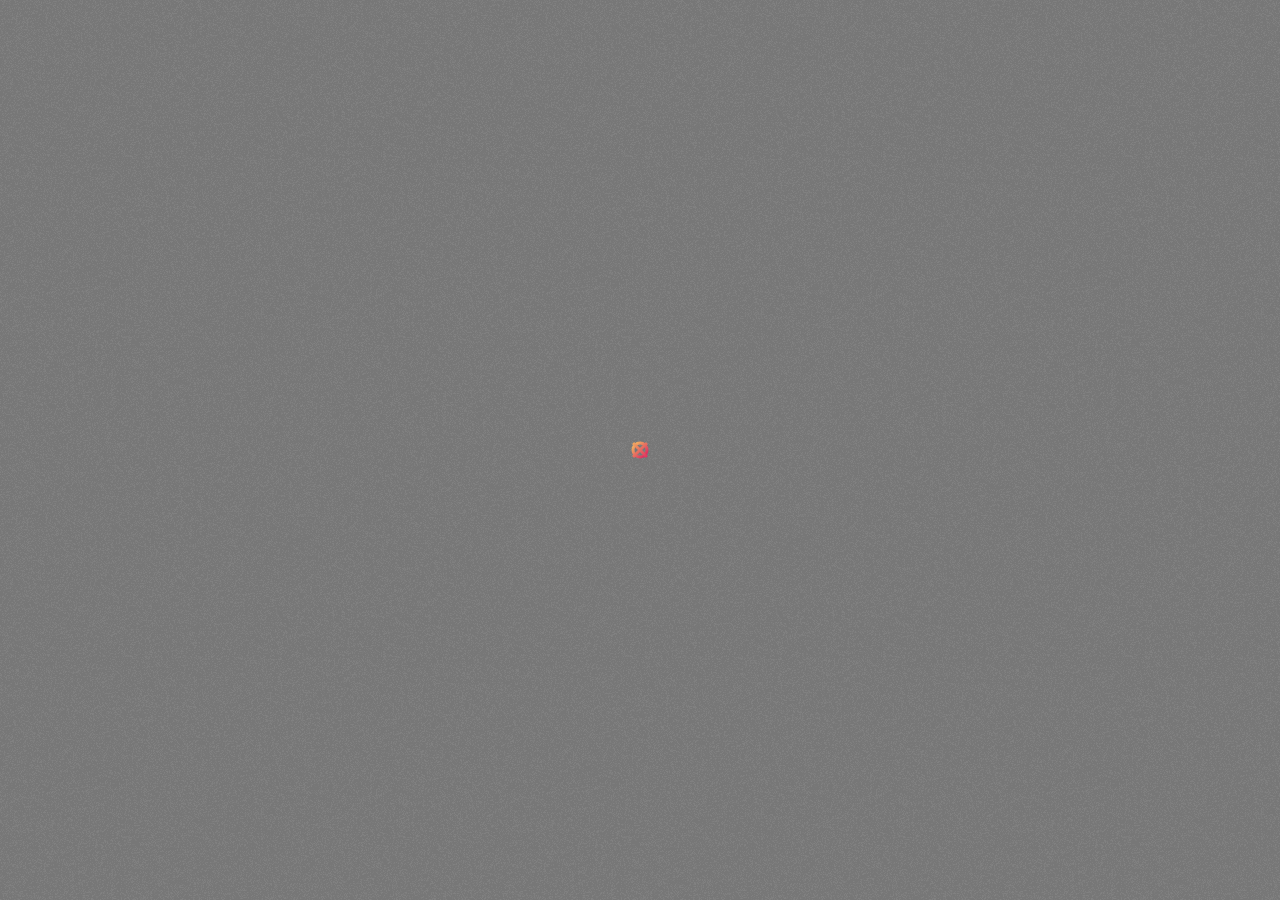
<file: mix_loadingscreen/index.html>
<!DOCTYPE html>
<html lang="pt_BR">
  <head>
    <meta charset="utf-8">

    <title>
      ANM Loading Screen
    </title>

    <meta content="" name="description">
    <meta content="" name="author">
    <meta content="" name="keywords">
    <meta content="height=device-height, width=device-width, initial-scale=1.0, minimum-scale=1.0, maximum-scale=1.0, user-scalable=no, target-densitydpi=device-dpi" name="viewport">
    <link href="css/bootstrap.min.css" media="all" rel="stylesheet" type="text/css">
    <link href="css/style-dark.css" media="all" rel="stylesheet" type="text/css">
    <link href="css/css.css" rel="stylesheet">
    <link href="css/fontawesome-all.min.css" media="all" rel="stylesheet" type="text/css">
    <link href="css/colors/yellow-2.css" media="screen" rel="stylesheet" title="yellow-2" type="text/css">
    <link href="http://fonts.googleapis.com/css?family=Raleway:100,200,300,400,500,600,700,800,900%7CDosis:200,300,400,500,600,700,800%7COswald:300,400,700%7CMontserrat:400,700" rel="stylesheet" type="text/css">
  </head>

  <body>

    <div class="film-grain"></div>

    <div id="preloader">
      <div id="preloader-status">
        <div class="preloader-position preloader-effect">
          <span></span>
        </div>
      </div>
    </div>

    <div
    class="hero-fullscreen hero-bg">
      <div class="slide-YT hero-fullscreen">
        <div class="slide bg-img-YT"></div>
        <div id="videoContainment"></div><a class="player" data-property="{videoURL:'https://youtu.be/HWurFwhu09s', mute:true, showControls:false, quality:'default', opacity:1, containment:'#videoContainment', optimizeDisplay:true, loop:true, startAt:0, autoPlay:true, showYTLogo:false, addRaster:false, realfullscreen:true}" id="bgndVideo"></a>
      </div>
      <div class="preload-content"></div>
    </div>

    <div class="menu-trigger top-position" id="menu">
      <button class="lines-button minus menu-toggle" id="main-menu-caller" type="button"><span class="lines"></span></button>
    </div>

    <svg id="cursor" width="20" height="20">
      <defs>
        <linearGradient id="gradient" x1="0" y1="0" x2="1" y2="1">
          <stop offset="0%" stop-color="#f2c061"></stop>
          <stop offset="100%" stop-color="#da1b60"></stop>
        </linearGradient>
      </defs>
      <circle r="07" cx="10" cy="10" fill="none"></circle>
      <line x1="0" y1="0" x2="20" y2="20"></line>
      <line x1="0" y1="20" x2="20" y2="0"></line>
    </svg>

    <div id="ui-layer">
      <div id="menu-wrapper">
        <div id="main-menu">
          <div class="menu-nav-wrapper">
            <nav class="menu-nav">
              <ul class="brackets">
                <li class="menu">
                  <a class="menu-state active"
                    href="#"
                    id="fire-home">Inicio</a>
                </li>
                <li class="menu">
                  <a class="menu-state" href="#" id="fire-services">Novidades</a>
                </li>
                <li class="menu">
                  <a class="menu-state" href="#" id="fire-contact">Créditos</a>
                </li>
                <li class="menu credits">
                  <a href="#">Your name here &copy;2020 direitos reservados.</a>
                </li>
              </ul>
            </nav>
          </div>
        </div>
      </div>
    </div>
    <div class="upper-page current"
        id="home">
      <div class="logo top-position"></div>

      <div class="line-left left-position"></div>

      <div class="line-right right-position">
        <a href="#">Your name here &copy; 2020 direitos reservados.</a>
      </div>

      <div class="transparent-borders OFF"></div>
      <div class="center-container-home">

        <div class="center-block-home">

          <div class="upper-content">

            <div class="container sections">

              <div class="row">

                <div class="fin-wrapper introduction">

                  <div class="fin-slides-wrapper">
                    <ul class="fin-slides">
                      <li>
                        <h3>
                          Discord here
                        </h3>
                      </li>
                      <li>
                        <h3>
                          Discord here
                        </h3>
                      </li>
                      <li>
                        <h3>
                          Discord here
                        </h3>
                      </li>
                    </ul>
                  </div>               
                  <div class="fin-heading">
                    <h1 class="fin-heading">
                    Your name here
                    </h1>
                  </div>
                  <div class="fin-subheading">
                    &middot; ROLEPLAY &middot;                              
                      <audio id='muzica' volume='0.1' autoplay controls>
                        <source src="musica_video_anonymous.mp3" type="audio/mpeg">
                      </audio>
                      <script>
                        var audio = document.getElementById("muzica");
                        audio.volume = 0.2;
                      </script>             
                  </div>
                </div>
              </div>
            </div>
          </div>
        </div>
      </div>
    </div>

    <div class="lower-page"
        id="services">

      <div class="center-container">

        <div class="center-block">

          <div class="lower-content">

            <div class="container sections">

              <div class="row">
                <h4>
                  //
                </h4>
                <h2>
                  Novidades <span class="get-behind">ATUZALIZAÇÕES</span>
                </h2>
              </div>

              <div class="row">
                <div class="dividerOT"></div>
              </div>

              <div class="services-columns">

                <div class="row">
                  <div class="col-md-6 services-padding mb40">
                    <h5>
                      <span class="awesome">Novidade </span>01
                    </h5>
                    <p>
                      Em breve...
                      <!-- &middot; Proibido assistir “lives” e/ou utilizar as informações no servidor
                      (stream snipe/GHOST).<br> &middot; Proibido usar a lista de players para saber
                      se a pessoa está na cidade. <br> &middot; Proibido assistir alguma “live”
                      coletar informações e fazer denúncias para PM ou players. -->
                    </p>
                  </div>
                  <div class="col-md-6 services-padding border-left-services mb40">
                    <h5>
                      <span class="awesome">Novidade</span> 02
                    </h5>
                    <p>
                      Em breve...
                      <!-- &middot; Proibido subir com o veículo em montanha íngreme no qual um veículo
                      normal não subiria. <br> &middot; Proibido saltar com veículos em rampas para
                      pular prédios; paredes; pular cerca; fugir da polícia. <br> &middot; Proibido
                      escalar montanhas pulando, no qual não faria sem os devidos equipamentos. -->

                    </p>
                  </div>
                </div>
                <div class="row">
                  <div class="col-md-6 services-padding border-top-services mt40">
                    <h5>
                      <span class="awesome">Novidade</span> 03
                    </h5>
                    <p>
                      Em breve...
                      <!-- &middot; Render alguém, puxar arma ou atirar em Áreas Seguras (safe zones) é
                      proibido. <br> &middot; Proibido chamar o jogador pelo ID que aparece sobre a
                      cabeça. <br> &middot; Proibido capotar o veículo várias vezes e continuar a -->
                    </p>
                  </div>
                  <div class="col-md-6 services-padding border-left-services border-top-services mt40">
                    <h5>
                      <span class="awesome">Novidade</span> 01
                    </h5>
                    <p>
                      Em breve...
                      <!-- &middot; Proibido matar um jogador fora da área PVP, atirar é sempre em ÚLTIMO
                      CASO. Utilize os diálogos, faça um bom RP. <br> &middot; Proibido atirar em
                      refém, mesmo ele colaborando com o RP. <br>&middot; Proibido atropelar alguém
                      por esporte (sem motivo aparente), em nenhuma hipótese, e não usar um veículo
                      como arma.<br>&middot; Após comprar um helicóptero você só pode pousar em
                      HELIPONTOS, pousar na rua resultará em expulsão da cidade! -->
                    </p>
                  </div>
                </div>
              </div>
            </div>
          </div>
        </div>
      </div>
    </div>

    <div class="lower-page"
        id="contact">

      <div class="center-container">

        <div class="center-block">

          <div class="lower-content">

            <div class="container sections">

              <div class="row">
                <h4>
                  //
                </h4>
                <h2>
                  Créditos <span class="get-behind">DESENVOLVIMENTO</span>
                </h2>
              </div>

              <div class="row">
                <div class="dividerOT"></div>
              </div>

              <div class="row">
                <div class="col-md-4">
                  <span class="awesome-contact"><i class="fab fa-discord"></i></span>
                  <p>
                    Mateus Magalhães.<br>
                    <a>mixzira#0800</a>
                    <a>| CEO & Developer.<br></a>
                  </p>
                </div>
              </div>
            </div>
          </div>
        </div>
      </div>
    </div>

    <script src="https://code.jquery.com/jquery-2.1.1.min.js" type="text/javascript"></script>
    <script src="js/plugins.js" type="text/javascript"></script>
    <script src="js/main.js" type="text/javascript"></script>
  </body>
</html>
</file>
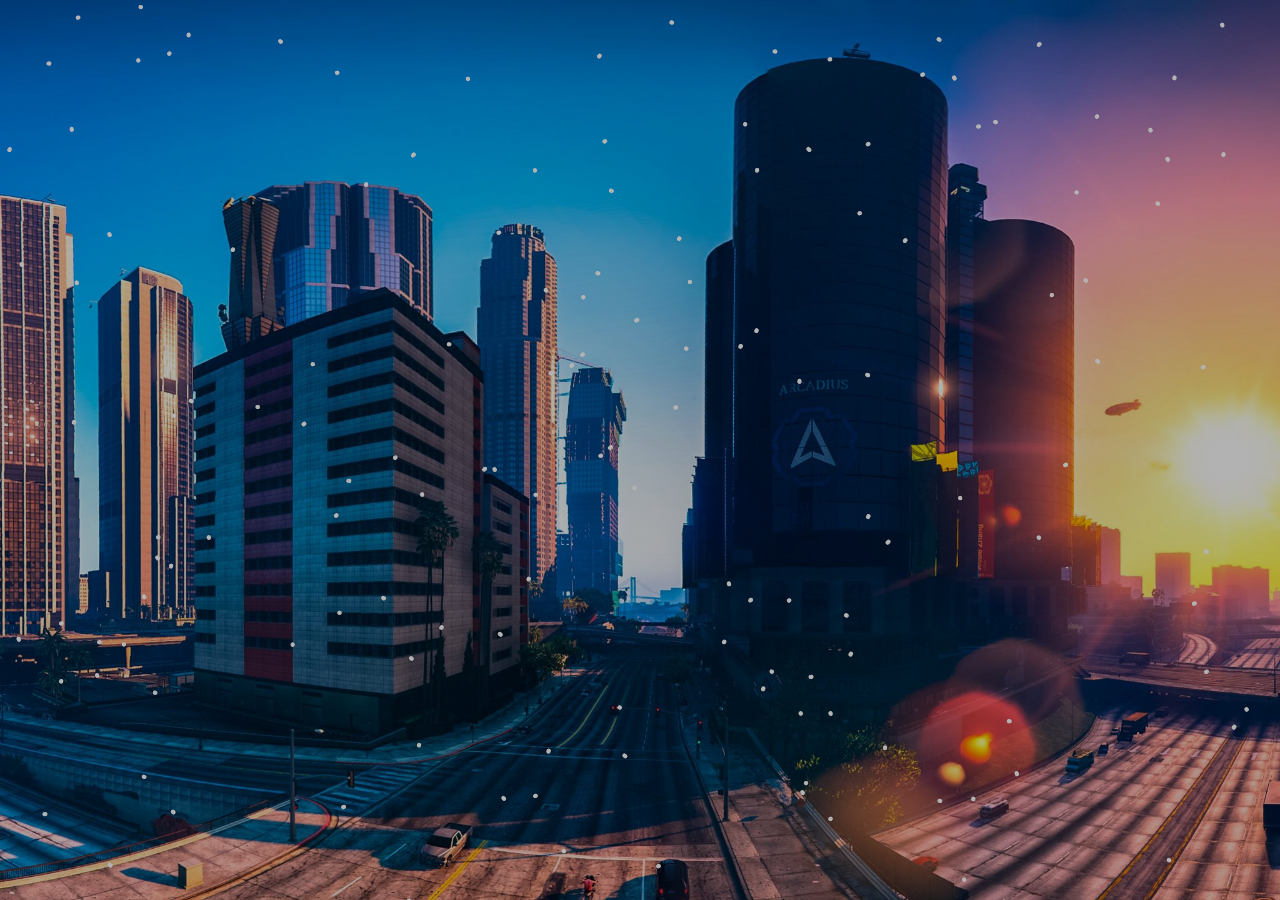
<file: murdarz-loading/index.html>
<!DOCTYPE html>
<!--
Audiovisualization using the html canvas element.
©2017, Dominik Hofacker
https://www.behance.net/dominikhofacker
Please consider supporting this project on behance:
https://www.behance.net/gallery/49260123/Web-Audio-Visualization
-->
    <head>
        <meta charset="utf-8">
        <meta content='IE=8' http-equiv='X-UA-Compatible'>
        <meta name="viewport" content="width=device-width">
        <link rel="stylesheet" href="css/style.css">
        <link href='https://fonts.googleapis.com/css?family=Roboto:400,100,300,700' rel='stylesheet' type='text/css' />
        
    </head>
    <body>
        <div class="background"></div>
       	<span id="loading"></span>
        <div id="song_info_wrapper">
			<div id="title"><img src="img/logo.png" width="300"></div>
        </div>
		<canvas id="c"></canvas>
        <canvas id="freq" width="1024" height="525"></canvas>

        <script src="https://ajax.googleapis.com/ajax/libs/jquery/3.2.1/jquery.min.js"></script>
        <script src="js/bufferloader.js"></script>
        <script src="js/id3-minimized.js"></script>
        <script src="js/audiovisualisierung.js"></script>
        <script src="js/script.js"></script>
    </body>
</html>
</file>
<file: mix_loadingscreen/css/style-dark.css>
@charset "utf-8";html,body,div,span,applet,object,iframe,h1,h2,h3,h4,h5,h6,p,blockquote,pre,a,abbr,acronym,address,big,cite,code,del,dfn,em,img,ins,kbd,q,s,samp,small,strike,strong,sub,sup,tt,var,b,u,i,center,dl,dt,dd,ol,ul,li,fieldset,form,label,legend,table,caption,tbody,tfoot,thead,tr,th,td,article,aside,canvas,details,embed,figure,figcaption,footer,header,hgroup,menu,nav,output,ruby,section,summary,time,mark,audio,video{margin:0;padding:0;border:0;font-size:100%;font:inherit;vertical-align:baseline}*{cursor:none}#cursor{position:fixed;z-index:9999999;left:50%;top:50%;transform:translate(-50%,-50%);border-radius:50%;pointer-events:none}line,circle{stroke:url("#gradient");stroke-width:3;transform-origin:50% 50%;opacity:1}line{animation:op-1 2s ease-out infinite}circle{animation:op-1 2s ease-out 1s infinite,op-2 2s ease-out 1s infinite}@-moz-keyframes op-1{50%{opacity:.1;transform:rotate(7200deg)}}@-webkit-keyframes op-1{50%{opacity:.1;transform:rotate(7200deg)}}@-o-keyframes op-1{50%{opacity:.1;transform:rotate(7200deg)}}@keyframes op-1{50%{opacity:.1;transform:rotate(7200deg)}}@-moz-keyframes op-2{50%{transform:scale(.2)}}@-webkit-keyframes op-2{50%{transform:scale(.2)}}@-o-keyframes op-2{50%{transform:scale(.2)}}@keyframes op-2{50%{transform:scale(.2)}}html,body{height:100%}body{line-height:1;cursor:none}article,aside,details,figcaption,figure,footer,header,hgroup,menu,nav,section{display:block}ol,ul{list-style:none}blockquote,q{quotes:none}blockquote:before,blockquote:after,q:before,q:after{content:'';content:none}table{border-collapse:collapse;border-spacing:0}*:focus{outline:none}a:focus,a:active,button::-moz-focus-inner,input[type="reset"]::-moz-focus-inner,input[type="button"]::-moz-focus-inner,input[type="submit"]::-moz-focus-inner{border:0;outline:0}body{font-family:'Raleway',sans-serif;font-size:14px;line-height:1.5;font-style:normal;font-weight:400;text-align:left;color:#fff;background:#000;-webkit-font-smoothing:antialiased;-moz-osx-font-smoothing:grayscale;-webkit-text-size-adjust:100%;-moz-text-size-adjust:100%;-ms-text-size-adjust:100%;width:100%;height:100%;overflow-x:hidden;overflow-y:auto;margin:0;padding:0}a{text-decoration:none;outline:none;-webkit-font-smoothing:antialiased;-moz-osx-font-smoothing:grayscale}a:hover{color:#fff;text-decoration:none;outline:none}p{-webkit-font-smoothing:antialiased;-moz-osx-font-smoothing:grayscale}p a{text-decoration:none;outline:none;font-weight:700;-webkit-transition:all 0.5s linear;-moz-transition:all 0.5s linear;-ms-transition:all 0.5s linear;-o-transition:all 0.5s linear;transition:all 0.5s linear}p a:hover{color:#fff;text-decoration:none;outline:none;-webkit-transition:all 0.5s linear;-moz-transition:all 0.5s linear;-ms-transition:all 0.5s linear;-o-transition:all 0.5s linear;transition:all 0.5s linear}strong{font-weight:700}::-moz-selection{background:#fff;color:#000}::selection{background:#fff;color:#000}h1,h2,h3,h4,h5,h6{-webkit-font-smoothing:antialiased;-moz-osx-font-smoothing:grayscale}h2{font-family:'Oswald',sans-serif;font-size:70px;font-weight:400;line-height:1;letter-spacing:.05em;color:#fff;text-align:left;text-transform:uppercase;margin:0;padding:0 0 0 26px}h2 .get-behind{position:absolute;width:100%;height:auto;left:10px;top:-28px;font-size:100px;opacity:.15;-moz-opacity:.15;-webkit-opacity:.15;filter:alpha(opacity=15);-ms-filter:"progid:DXImageTransform.Microsoft.Alpha(Opacity=15)"}h4{font-family:'Dosis',sans-serif;font-size:15px;font-weight:400;line-height:1;letter-spacing:.05em;color:#fff;text-align:left;text-transform:uppercase;margin:0;padding:0 0 0 26px}h5{font-family:'Dosis',sans-serif;font-size:20px;font-weight:400;line-height:1;letter-spacing:.35em;color:#fff;text-align:left;text-transform:uppercase;margin:12px auto 43px auto;padding:0 0 0 10px}h6{font-family:'Montserrat',sans-serif;font-size:30px;font-weight:700;line-height:1;letter-spacing:-.08em;color:#fff;text-align:center;text-transform:uppercase;margin:0;padding:0}.fin-wrapper{position:relative;width:95%;height:auto;margin:0 auto;z-index:5}.fin-slides-wrapper h3{font-family:'Dosis',sans-serif;font-style:normal;font-weight:400;font-size:14px;text-align:center;text-transform:uppercase;letter-spacing:.25em;color:#fff;margin:0 auto;-webkit-font-smoothing:antialiased;-moz-osx-font-smoothing:grayscale}.fin-heading{font-family:'Oswald',sans-serif;font-size:120px;line-height:1;font-style:normal;font-weight:400;letter-spacing:.15em;color:#fff;text-transform:uppercase;text-align:center;margin:41px auto 43px auto;padding:0}.fin-subheading{font-family:'Dosis',sans-serif;font-style:normal;font-weight:400;font-size:14px;text-align:center;text-transform:uppercase;letter-spacing:.25em;color:#fff;margin:0 auto;-webkit-font-smoothing:antialiased;-moz-osx-font-smoothing:grayscale}.fin-subheading a{color:#fff;text-decoration:none}.fin-subheading a:hover{color:#fff;text-decoration:none}.services-columns .border-left-services{border-left:1px solid #cbcbcb}.services-columns .border-top-services{border-top:none}.services-columns .border-top-services:after{position:absolute;content:'';width:90%;border-bottom:1px solid #cbcbcb;top:-40px;left:0;right:0;margin:auto}.services-padding{padding:0 5%}.mb40{margin-bottom:40px!important}.mt40{margin-top:40px!important}.transparent-borders{visibility:visible;display:block;position:fixed;width:100%;height:100%;overflow:hidden;top:0;-webkit-transition:all 1000ms ease;-moz-transition:all 1000ms ease;-ms-transition:all 1000ms ease;-o-transition:all 1000ms ease;transition:all 1000ms ease;-webkit-transform:scale(1);-moz-transform:scale(1);-ms-transform:scale(1);-o-transform:scale(1);transform:scale(1);background:none;width:-webkit-calc(100% - 220px);width:-moz-calc(100% - 220px);width:calc(100% - 220px);height:-webkit-calc(100% - 220px);height:-moz-calc(100% - 220px);height:calc(100% - 220px);top:110px;left:110px;bottom:110px;right:110px;-webkit-box-sizing:border-box;-moz-box-sizing:border-box;box-sizing:border-box;visibility:visible;opacity:0;-moz-opacity:0;-webkit-opacity:0;filter:alpha(opacity=0);-ms-filter:"progid:DXImageTransform.Microsoft.Alpha(Opacity=0)";border:10px solid rgba(0,0,0,.0);box-shadow:0 0 25px rgba(0,0,0,0.0);z-index:0}.transparent-borders.OFF{visibility:hidden;opacity:0;-moz-opacity:0;-webkit-opacity:0;filter:alpha(opacity=0);-ms-filter:"progid:DXImageTransform.Microsoft.Alpha(Opacity=0)";-webkit-transform:scale(.25);-moz-transform:scale(.25);-ms-transform:scale(.25);-o-transform:scale(.25);transform:scale(.25);-webkit-transition:all 1s ease;-moz-transition:all 1s ease;-ms-transition:all 1s ease;-o-transition:all 1s ease;transition:all 1s ease}.logo{visibility:visible;display:block;background:url(../img/logo-light.png) no-repeat;position:fixed;width:80px;height:80px;left:25px;top:25px;-webkit-transition:all 0.7s;-moz-transition:all 0.7s;-ms-transition:all 0.7s;-o-transition:all 0.7s;transition:all 0.7s;z-index:500}.logo.top-position{-webkit-transform:translateY(-200px);-moz-transform:translateY(-200px);-ms-transform:translateY(-200px);-o-transform:translateY(-200px);transform:translateY(-200px);-webkit-transition:all 0.7s;-moz-transition:all 0.7s;-ms-transition:all 0.7s;-o-transition:all 0.7s;transition:all 0.7s}.line-left{visibility:visible;display:block;font-family:'Dosis',sans-serif;letter-spacing:normal;font-weight:400;text-transform:uppercase;text-decoration:none;text-align:center;font-size:15px;-webkit-transform:rotate(-90deg);-moz-transform:rotate(-90deg);-ms-transform:rotate(-90deg);-o-transform:rotate(-90deg);transform:rotate(-90deg);-webkit-transform-origin:0% 50%;-moz-transform-origin:0% 50%;-ms-transform-origin:0% 50%;-o-transform-origin:0% 50%;transform-origin:0% 50%;position:absolute;width:325px;left:36px;top:50%;margin-top:151px;-webkit-transition:all 0.7s;-moz-transition:all 0.7s;-ms-transition:all 0.7s;-o-transition:all 0.7s;transition:all 0.7s;z-index:500}.line-left.left-position{-webkit-transform:translateX(-200px) rotate(-90deg);-moz-transform:translateX(-200px) rotate(-90deg);-ms-transform:translateX(-200px) rotate(-90deg);-o-transform:translateX(-200px) rotate(-90deg);transform:translateX(-200px) rotate(-90deg);-webkit-transition:all 0.7s;-moz-transition:all 0.7s;-ms-transition:all 0.7s;-o-transition:all 0.7s;transition:all 0.7s}.line-left a{color:#fff;text-decoration:none}.line-left a:hover{color:#fff;text-decoration:none}.line-right{visibility:visible;display:block;font-family:'Dosis',sans-serif;letter-spacing:normal;font-weight:400;text-transform:uppercase;text-decoration:none;text-align:center;font-size:15px;-webkit-transform:rotate(-90deg);-moz-transform:rotate(-90deg);-ms-transform:rotate(-90deg);-o-transform:rotate(-90deg);transform:rotate(-90deg);-webkit-transform-origin:100% 50%;-moz-transform-origin:100% 50%;-ms-transform-origin:100% 50%;-o-transform-origin:100% 50%;transform-origin:100% 50%;position:absolute;width:325px;right:35px;top:50%;margin-top:-174px;-webkit-transition:all 0.7s;-moz-transition:all 0.7s;-ms-transition:all 0.7s;-o-transition:all 0.7s;transition:all 0.7s;z-index:500}.line-right.right-position{-webkit-transform:translateX(200px) rotate(-90deg);-moz-transform:translateX(200px) rotate(-90deg);-ms-transform:translateX(200px) rotate(-90deg);-o-transform:translateX(200px) rotate(-90deg);transform:translateX(200px) rotate(-90deg);-webkit-transition:all 0.7s;-moz-transition:all 0.7s;-ms-transition:all 0.7s;-o-transition:all 0.7s;transition:all 0.7s}.line-right a{color:#fff;text-decoration:none}.line-right a:hover{color:#fff;text-decoration:none}.upper-page{min-height:100%;margin:0;padding:0}.upper-content{margin:0 auto;padding:0}.lower-page{min-height:100%;margin:0;padding:0}.lower-content{margin:0 auto}.lower-content p{font-weight:400;letter-spacing:.05em;padding:10px}.sections{position:relative;z-index:5}#about,#services,#photos,#contact{display:none}.dividerOT{width:auto;height:10px;position:relative;margin:50px auto;text-align:center}.dividerOT-2{width:auto;height:10px;position:relative;margin:120px auto;text-align:center}.make-space{margin-left:15px;margin-right:15px}.awesome{text-shadow:1px 1px 2px #111}.awesome-contact{font-size:25px;margin:0;padding:12px 0 10px 10px;text-align:left;display:block}#menu{position:fixed;width:80px;height:80px;right:14px;top:4px;-webkit-transition:all 0.7s;-moz-transition:all 0.7s;-ms-transition:all 0.7s;-o-transition:all 0.7s;transition:all 0.7s;z-index:1004}#menu.top-position{-webkit-transform:translateY(-200px);-moz-transform:translateY(-200px);-ms-transform:translateY(-200px);-o-transform:translateY(-200px);transform:translateY(-200px);-webkit-transition:all 0.7s;-moz-transition:all 0.7s;-ms-transition:all 0.7s;-o-transition:all 0.7s;transition:all 0.7s}.menu-toggle{position:absolute;display:block;padding:0;background:none;line-height:1;opacity:1;-moz-opacity:1;-webkit-opacity:1;filter:alpha(opacity=100);-ms-filter:"progid:DXImageTransform.Microsoft.Alpha(Opacity=100)";border:none;z-index:1004}#main-menu{position:fixed;font-family:'Oswald',sans-serif;font-size:45px;font-style:normal;text-transform:uppercase;font-weight:400;letter-spacing:1px;line-height:1;width:426px;height:100%;right:-200%;top:0;margin:auto;-webkit-transition:right .4s ease-in-out;-moz-transition:right .4s ease-in-out;-ms-transition:right .4s ease-in-out;-o-transition:right .4s ease-in-out;transition:right .4s ease-in-out;-webkit-transform:skew(-25deg,0deg);-moz-transform:skew(-25deg,0deg);-ms-transform:skew(-25deg,0deg);-o-transform:skew(-25deg,0deg);transform:skew(-25deg,0deg);z-index:1003}#main-menu.activated{right:0}#main-menu ul{width:326px;list-style:none outside none;padding:0 0 0 47px}#main-menu .credits{font-size:14px;margin:13px 0 0 9px}#main-menu .credits a{color:#000;text-decoration:none}#main-menu a{display:none;min-width:10px;color:#fff;text-decoration:none;-webkit-transition:color .8s ease-in-out;-moz-transition:color .8s ease-in-out;-ms-transition:color .8s ease-in-out;-o-transition:color .8s ease-in-out;transition:color .8s ease-in-out}#main-menu li .active{color:#000}.menu-nav-wrapper{display:table;width:100%;height:100%;overflow:hidden}.menu-nav{display:table-cell;width:100%;height:100%;vertical-align:middle}.brackets a::before,.brackets a::after{display:inline-block;opacity:0;-moz-opacity:0;-webkit-opacity:0;filter:alpha(opacity=0);-ms-filter:"progid:DXImageTransform.Microsoft.Alpha(Opacity=0)";-webkit-transition:-webkit-transform 0.3s,opacity 0.2s;-moz-transition:-moz-transform 0.3s,opacity 0.2s;-ms-transition:-ms-transform 0.3s,opacity 0.2s;-o-transition:-o-transform 0.3s,opacity 0.2s;transition:transform 0.3s,opacity 0.2s}.brackets a::before{content:'\00b7';margin-right:10px;-webkit-transform:translateX(20px);-moz-transform:translateX(20px);-ms-transform:translateX(20px);-o-transform:translateX(20px);transform:translateX(20px)}.brackets a::after{content:'\00b7';margin-left:10px;-webkit-transform:translateX(-20px);-moz-transform:translateX(-20px);-ms-transform:translateX(-20px);-o-transform:translateX(-20px);transform:translateX(-20px)}.brackets a:hover::before,.brackets a:hover::after,.brackets a:focus::before,.brackets a:focus::after{opacity:1;-moz-opacity:1;-webkit-opacity:1;filter:alpha(opacity=100);-ms-filter:"progid:DXImageTransform.Microsoft.Alpha(Opacity=100)";-webkit-transform:translateX(0);-moz-transform:translateX(0);-ms-transform:translateX(0);-o-transform:translateX(0);transform:translateX(0)}.brackets ul,li{list-style:none}.brackets a{text-decoration:none}.brackets a:hover{text-decoration:none}.brackets a:visited{text-decoration:none}.lines-button{padding:2rem 1rem;cursor:pointer;-webkit-user-select:none;-khtml-user-select:none;-moz-user-select:none;-ms-user-select:none;user-select:none}.lines-button:hover{opacity:1;-moz-opacity:1;-webkit-opacity:1;filter:alpha(opacity=100);-ms-filter:"progid:DXImageTransform.Microsoft.Alpha(Opacity=100)"}.lines-button:active{-webkit-transition:0;-moz-transition:0;-ms-transition:0;-o-transition:0;transition:0}.lines{position:relative;display:inline-block;width:3rem;height:.3rem;-webkit-transition:.3s;-moz-transition:.3s;-ms-transition:.3s;-o-transition:.3s;transition:.3s;background:#fff}.lines:after,.lines:before{position:absolute;display:inline-block;width:3rem;height:.3rem;-webkit-transition:.3s;-moz-transition:.3s;-ms-transition:.3s;-o-transition:.3s;transition:.3s;left:0;content:'';-webkit-transform-origin:.28571rem center;-moz-transform-origin:.28571rem center;-ms-transform-origin:.28571rem center;-o-transform-origin:.28571rem center;transform-origin:.28571rem center;background:#fff}.lines:before{top:.8rem}.lines:after{top:-.8rem}.lines-button.arrow.lines-close .lines:after,.lines-button.arrow.lines-close .lines:before{top:0;width:2.22222rem}.lines-button.arrow.lines-close .lines:before{-webkit-transform:rotate3d(0,0,1,40deg);-moz-transform:rotate3d(0,0,1,40deg);-ms-transform:rotate3d(0,0,1,40deg);-o-transform:rotate3d(0,0,1,40deg);transform:rotate3d(0,0,1,40deg)}.lines-button.arrow.lines-close .lines:after{-webkit-transform:rotate3d(0,0,1,-40deg);-moz-transform:rotate3d(0,0,1,-40deg);-ms-transform:rotate3d(0,0,1,-40deg);-o-transform:rotate3d(0,0,1,-40deg);transform:rotate3d(0,0,1,-40deg)}.lines-button.arrow-up.lines-close{-webkit-transform:scale3d(.8,.8,.8) rotate3d(0,0,1,90deg);-moz-transform:scale3d(.8,.8,.8) rotate3d(0,0,1,90deg);-ms-transform:scale3d(.8,.8,.8) rotate3d(0,0,1,90deg);-o-transform:scale3d(.8,.8,.8) rotate3d(0,0,1,90deg);transform:scale3d(.8,.8,.8) rotate3d(0,0,1,90deg)}.lines-button.minus.lines-close .lines:after,.lines-button.minus.lines-close .lines:before{-webkit-transform:none;-moz-transform:none;-ms-transform:none;-o-transform:none;transform:none;top:0;width:3rem;background:#fff}.lines-button.x.lines-close .lines{background:0 0}.lines-button.x.lines-close .lines:after,.lines-button.x.lines-close .lines:before{-webkit-transform-origin:50% 50%;-moz-transform-origin:50% 50%;-ms-transform-origin:50% 50%;-o-transform-origin:50% 50%;transform-origin:50% 50%;top:0;width:3rem}.lines-button.x.lines-close .lines:before{-webkit-transform:rotate3d(0,0,1,45deg);-moz-transform:rotate3d(0,0,1,45deg);-ms-transform:rotate3d(0,0,1,45deg);-o-transform:rotate3d(0,0,1,45deg);transform:rotate3d(0,0,1,45deg)}.lines-button.x.lines-close .lines:after{-webkit-transform:rotate3d(0,0,1,-45deg);-moz-transform:rotate3d(0,0,1,-45deg);-ms-transform:rotate3d(0,0,1,-45deg);-o-transform:rotate3d(0,0,1,-45deg);transform:rotate3d(0,0,1,-45deg)}.lines-button.x2 .lines{-webkit-transition:background .3s .5s ease;-moz-transition:background .3s .5s ease;-ms-transition:background .3s .5s ease;-o-transition:background .3s .5s ease;transition:background .3s .5s ease}.lines-button.x2 .lines:after,.lines-button.x2 .lines:before{-webkit-transform-origin:50% 50%;-moz-transform-origin:50% 50%;-ms-transform-origin:50% 50%;-o-transform-origin:50% 50%;transform-origin:50% 50%;-webkit-transition:top .3s .6s ease,-webkit-transform .3s ease;-moz-transition:top .3s .6s ease,-moz-transform .3s ease;-ms-transition:top .3s .6s ease,-ms-transform .3s ease;-o-transition:top .3s .6s ease,-o-transform .3s ease;transition:top .3s .6s ease,transform .3s ease}.lines-button.x2.lines-close .lines{-webkit-transition:background .3s 0 ease;-moz-transition:background .3s 0 ease;-ms-transition:background .3s 0 ease;-o-transition:background .3s 0 ease;transition:background .3s 0 ease;background:0 0}.lines-button.x2.lines-close .lines:after,.lines-button.x2.lines-close .lines:before{-webkit-transition:top .3s ease,-webkit-transform .3s .5s ease;-moz-transition:top .3s ease,-moz-transform .3s .5s ease;-ms-transition:top .3s ease,-ms-transform .3s .5s ease;-o-transition:top .3s ease,-o-transform .3s .5s ease;transition:top .3s ease,transform .3s .5s ease;top:0;width:3rem}.lines-button.x2.lines-close .lines:before{-webkit-transform:rotate3d(0,0,1,45deg);-moz-transform:rotate3d(0,0,1,45deg);-ms-transform:rotate3d(0,0,1,45deg);-o-transform:rotate3d(0,0,1,45deg);transform:rotate3d(0,0,1,45deg)}.lines-button.x2.lines-close .lines:after{-webkit-transform:rotate3d(0,0,1,-45deg);-moz-transform:rotate3d(0,0,1,-45deg);-ms-transform:rotate3d(0,0,1,-45deg);-o-transform:rotate3d(0,0,1,-45deg);transform:rotate3d(0,0,1,-45deg)}.subscribe-spacer{padding:0 6px}.subscribe-spacer a{color:#fff;text-decoration:none}.subscribe-spacer a:hover{color:#fff;text-decoration:none}.ex-modal p{color:#fff}.ex-modal-closer{font-size:20px}.ex-modal-closer a{color:#fff;text-decoration:none}.ex-modal-closer a:hover{color:#fff;text-decoration:none}.ex-modal-launcher{visibility:visible;position:relative;width:50px;height:auto;margin:0 auto;z-index:0}.ex-modal{position:fixed;width:-webkit-calc(100% - 220px);width:-moz-calc(100% - 220px);width:calc(100% - 220px);height:-webkit-calc(100% - 220px);height:-moz-calc(100% - 220px);height:calc(100% - 220px);top:110px;left:110px;bottom:110px;right:110px;-webkit-box-sizing:border-box;-moz-box-sizing:border-box;box-sizing:border-box;text-align:center;background:rgba(0,0,0,.95);visibility:hidden;opacity:0;-moz-opacity:0;-webkit-opacity:0;filter:alpha(opacity=0);-ms-filter:"progid:DXImageTransform.Microsoft.Alpha(Opacity=0)";-webkit-transform:scale(.75);-moz-transform:scale(.75);-ms-transform:scale(.75);-o-transform:scale(.75);transform:scale(.75);-webkit-transition:all 1s ease;-moz-transition:all 1s ease;-ms-transition:all 1s ease;-o-transition:all 1s ease;transition:all 1s ease;z-index:1005}.ex-modal.show{width:-webkit-calc(100% - 220px);width:-moz-calc(100% - 220px);width:calc(100% - 220px);height:-webkit-calc(100% - 220px);height:-moz-calc(100% - 220px);height:calc(100% - 220px);top:110px;left:110px;bottom:110px;right:110px;-webkit-box-sizing:border-box;-moz-box-sizing:border-box;box-sizing:border-box;visibility:visible;opacity:1;-moz-opacity:1;-webkit-opacity:1;filter:alpha(opacity=100);-ms-filter:"progid:DXImageTransform.Microsoft.Alpha(Opacity=100)";-webkit-transform:scale(1);-moz-transform:scale(1);-ms-transform:scale(1);-o-transform:scale(1);transform:scale(1)}.hero-bg{position:fixed;-webkit-transition:-webkit-transform 3s ease;-moz-transition:-moz-transform 3s ease-out;-ms-transition:-ms-transform 3s ease-out;-o-transition:-o-transform 3s ease-out;transition:transform 3s ease;-webkit-transform:scale(1.8);-moz-transform:scale(1.8);-ms-transform:scale(1.8);-o-transform:scale(1.8);transform:scale(1.8);opacity:0;-moz-opacity:0;-webkit-opacity:0;filter:alpha(opacity=0);-ms-filter:"progid:DXImageTransform.Microsoft.Alpha(Opacity=0)";z-index:0}.hero-bg-show{-webkit-transform:scale(1);-moz-transform:scale(1);-ms-transform:scale(1);-o-transform:scale(1);transform:scale(1);opacity:1;-moz-opacity:1;-webkit-opacity:1;filter:alpha(opacity=100);-ms-filter:"progid:DXImageTransform.Microsoft.Alpha(Opacity=100)"}.hero-fullscreen{position:fixed;width:100%;height:100%;overflow:hidden}.slide-SINGLE .slide{position:relative;background-size:cover;background-position:center;background-repeat:no-repeat;height:100%!important}.slide-YT .slide{position:relative;background-size:cover;background-position:center;background-repeat:no-repeat;height:100%!important}.slide-HTML5 .slide{position:relative;background-size:cover;background-position:center;background-repeat:no-repeat;height:100%!important}.slide-VIMEO .slide{position:relative;background-size:cover;background-position:center;background-repeat:no-repeat;height:100%!important}.hero-slider-split .owl-wrapper-outer,.hero-slider-split .owl-height,.hero-slider-split .owl-stage,.hero-slider-split .owl-wrapper,.hero-slider-split .owl-item{height:100%!important}.hero-slider-split .slide{position:relative;background-size:cover;background-position:center;background-repeat:no-repeat;height:100%!important}.hero-slider-zoom .owl-wrapper-outer,.hero-slider-zoom .owl-height,.hero-slider-zoom .owl-stage,.hero-slider-zoom .owl-wrapper,.hero-slider-zoom .owl-item{height:100%!important}.hero-slider-zoom .slide{position:relative;background-size:cover;background-position:center;background-repeat:no-repeat;height:100%!important}.contentOT{font-family:'Dosis',sans-serif;font-size:13px;line-height:1;font-style:normal;text-transform:uppercase;text-align:left;font-weight:400;letter-spacing:.35em;position:relative;width:100%;margin:0;padding:37px 10px 0 10px;float:left;left:0}.colOT{position:relative;width:100%;float:left;left:0}#skills{list-style:none}#skills li{background:#f4f4f2;height:3px;margin:0 0 50px 0}#skills li.last{background:#f4f4f2;height:3px;margin:0 0 13px 0}#skills li .skills-description{position:relative;top:-25px}.expand{position:absolute;height:3px;margin:0}.identity{width:60%;-webkit-animation:identity 2s ease-out;-moz-animation:identity 2s ease-out;-ms-animation:identity 2s ease-out;-o-animation:identity 2s ease-out;animation:identity 2s ease-out}.development{width:80%;-webkit-animation:development 2s ease-out;-moz-animation:development 2s ease-out;-ms-animation:development 2s ease-out;-o-animation:development 2s ease-out;animation:development 2s ease-out}.design{width:100%;-webkit-animation:design 2s ease-out;-moz-animation:design 2s ease-out;-ms-animation:design 2s ease-out;-o-animation:design 2s ease-out;animation:design 2s ease-out}@-moz-keyframes identity{0%{width:0}100%{width:60%}}@-moz-keyframes development{0%{width:0}100%{width:80%}}@-moz-keyframes design{0%{width:0}100%{width:100%}}@-webkit-keyframes identity{0%{width:0}100%{width:60%}}@-webkit-keyframes development{0%{width:0}100%{width:80%}}@-webkit-keyframes design{0%{width:0}100%{width:100%}}.kenburnsy{position:relative;width:100%;height:auto;overflow:hidden}.kenburnsy.fullscreen{position:fixed;top:0;right:0;bottom:0;left:0;z-index:0}.kenburnsy img{display:none}.kenburnsy .slide{position:absolute;top:0;right:0;bottom:0;left:0;background-position:center center;-webkit-background-size:cover;background-size:cover;background-repeat:no-repeat;-webkit-transform:translateZ(0);-ms-transform:translateZ(0);transform:translateZ(0);-webkit-transform-origin:center;-ms-transform-origin:center;transform-origin:center}#kenburnsy-bg{overflow:hidden}#videoContainment{position:fixed;width:100%!important;height:100%!important;left:0;top:0;overflow:hidden}#video-bg{position:fixed;width:100%!important;height:100%!important;left:0;top:0;overflow:hidden}#videoContainment-vimeo{position:absolute;width:100%!important;height:100%!important;left:0;top:0;overflow:hidden;z-index:0}#map-wrapper{position:fixed;width:100%;height:100%;overflow:hidden;left:0;top:0;z-index:0}#map{position:absolute;width:100%;height:100%;overflow:hidden;left:0;top:0;z-index:0}#birdman-container{display:none;visibility:hidden}#birdman-holder{position:fixed;top:0;left:0;width:100%;height:100%!important;overflow:hidden;z-index:0}canvas{position:fixed;left:0;top:0;width:100%;height:100%;overflow:hidden}#particles-holder{position:absolute;top:0;left:0;width:100%;height:100%!important;overflow:hidden;z-index:1}#particles-js{width:100%;height:100%;overflow:hidden;background:none}@media only screen and (max-width:640px){#particles-holder,#particles-js{display:none;visibility:hidden}}.film-grain{position:fixed;top:-100%;left:-100%;width:300%;height:300%;overflow:hidden;background-image:url(../img/film-grain.png);animation-name:film-grain;animation-duration:5s;-webkit-animation-timing-function:steps(10,end);animation-timing-function:steps(10,end);animation-delay:initial;-webkit-animation-iteration-count:infinite;animation-iteration-count:infinite;animation-direction:initial;-webkit-animation-fill-mode:initial;animation-fill-mode:initial;animation-play-state:initial;z-index:1}@-webkit-keyframes film-grain{0%,100%{-webkit-transform:translate(0,0);transform:translate(0,0)}10%{-webkit-transform:translate(-5%,-10%);transform:translate(-5%,-10%)}20%{-webkit-transform:translate(-15%,5%);transform:translate(-15%,5%)}30%{-webkit-transform:translate(7%,-25%);transform:translate(7%,-25%)}40%{-webkit-transform:translate(21%,25%);transform:translate(21%,25%)}50%{-webkit-transform:translate(-25%,10%);transform:translate(-25%,10%)}60%{-webkit-transform:translate(15%,0);transform:translate(15%,0)}70%{-webkit-transform:translate(0,15%);transform:translate(0,15%)}80%{-webkit-transform:translate(25%,35%);transform:translate(25%,35%)}90%{-webkit-transform:translate(-10%,10%);transform:translate(-10%,10%)}}@keyframes film-grain{0%,100%{-webkit-transform:translate(0,0);transform:translate(0,0)}10%{-webkit-transform:translate(-5%,-10%);transform:translate(-5%,-10%)}20%{-webkit-transform:translate(-15%,5%);transform:translate(-15%,5%)}30%{-webkit-transform:translate(7%,-25%);transform:translate(7%,-25%)}40%{-webkit-transform:translate(21%,25%);transform:translate(21%,25%)}50%{-webkit-transform:translate(-25%,10%);transform:translate(-25%,10%)}60%{-webkit-transform:translate(15%,0);transform:translate(15%,0)}70%{-webkit-transform:translate(0,15%);transform:translate(0,15%)}80%{-webkit-transform:translate(25%,35%);transform:translate(25%,35%)}90%{-webkit-transform:translate(-10%,10%);transform:translate(-10%,10%)}}#preloader{position:fixed;display:table;table-layout:fixed;width:100%;height:100%;background:#FFF;z-index:999999}#preloader-status{display:table-cell;vertical-align:middle}.preloader-position{position:relative;margin:0 auto;text-align:center;-webkit-box-sizing:border-box;-moz-box-sizing:border-box;-ms-box-sizing:border-box;-o-box-sizing:border-box;box-sizing:border-box}.preloader-effect{width:60px;height:60px}.preloader-effect>span,.preloader-effect>span:before,.preloader-effect>span:after{position:absolute;content:"";display:block;top:50%;left:50%;border-radius:50%;border:2px solid #fff;-webkit-transform:translate(-50%,-50%);-moz-transform:translate(-50%,-50%);-ms-transform:translate(-50%,-50%);-o-transform:translate(-50%,-50%);transform:translate(-50%,-50%)}.preloader-effect>span{width:100%;height:100%;top:0;left:0;border-left-color:transparent;-webkit-animation:preloader-spinner 2s infinite linear;-moz-animation:preloader-spinner 2s infinite linear;-ms-animation:preloader-spinner 2s infinite linear;-o-animation:preloader-spinner 2s infinite linear;animation:preloader-spinner 2s infinite linear}.preloader-effect>span:before{width:75%;height:75%;border-right-color:transparent}.preloader-effect>span:after{width:50%;height:50%;border-bottom-color:transparent}@-webkit-keyframes preloader-spinner{from{-webkit-transform:rotate(0deg);-moz-transform:rotate(0deg);-ms-transform:rotate(0deg);-o-transform:rotate(0deg);transform:rotate(0deg)}to{-webkit-transform:rotate(360deg);-moz-transform:rotate(360deg);-ms-transform:rotate(360deg);-o-transform:rotate(360deg);transform:rotate(360deg)}}@keyframes preloader-spinner{from{-webkit-transform:rotate(0deg);-moz-transform:rotate(0deg);-ms-transform:rotate(0deg);-o-transform:rotate(0deg);transform:rotate(0deg)}to{-webkit-transform:rotate(360deg);-moz-transform:rotate(360deg);-ms-transform:rotate(360deg);-o-transform:rotate(360deg);transform:rotate(360deg)}}.preload-content{position:fixed;width:auto;height:auto;margin:0;padding:0;top:0;right:0;bottom:0;left:0;background:rgba(0,0,0,.55);overflow:hidden;z-index:0}.center-container-home{position:absolute;display:table;table-layout:fixed;width:100%;height:100%}.center-block-home{display:table-cell;vertical-align:middle}.center-container{position:absolute;display:table;table-layout:fixed;width:100%;height:100%;background:rgba(0,0,0,.65)}.center-block{display:table-cell;vertical-align:middle}.owl-carousel{overflow:hidden;text-align:center}.owl-buttons{position:static}.owl-prev,.owl-next{position:absolute;display:block;top:50%;margin-top:-50px;width:105px;height:105px;line-height:105px;font-size:30px;text-align:center;color:#fff;-webkit-transition:all 0.27s cubic-bezier(0,0,.58,1);-moz-transition:all 0.27s cubic-bezier(0,0,.58,1);-ms-transition:all 0.27s cubic-bezier(0,0,.58,1);-o-transition:all 0.27s cubic-bezier(0,0,.58,1);transition:all 0.27s cubic-bezier(0,0,.58,1);opacity:0;-moz-opacity:0;-webkit-opacity:0;filter:alpha(opacity=0);-ms-filter:"progid:DXImageTransform.Microsoft.Alpha(Opacity=0)";z-index:6}.owl-prev{left:-50px}.owl-next{right:-50px}.owl-prev:before,.owl-next:before{content:"";display:block;width:66%;height:66%;position:absolute;left:0;top:17px;background:none;-webkit-transition:all 0.27s cubic-bezier(0,0,.58,1);-moz-transition:all 0.27s cubic-bezier(0,0,.58,1);-ms-transition:all 0.27s cubic-bezier(0,0,.58,1);-o-transition:all 0.27s cubic-bezier(0,0,.58,1);transition:all 0.27s cubic-bezier(0,0,.58,1)}.owl-next:before{left:auto;right:0}.owl-prev .fa,.owl-next .fa{position:relative}.owl-prev:hover,.owl-next:hover{-webkit-transition:0 none!important;-moz-transition:0 none!important;-ms-transition:0 none!important;-o-transition:0 none!important;transition:0 none!important}.owl-prev:hover:before,.owl-next:hover:before{opacity:.8;-moz-opacity:.8;-webkit-opacity:.8;filter:alpha(opacity=80);-ms-filter:"progid:DXImageTransform.Microsoft.Alpha(Opacity=80)"}.owl-prev:active:before,.owl-next:active:before{opacity:.6;-moz-opacity:.6;-webkit-opacity:.6;filter:alpha(opacity=60);-ms-filter:"progid:DXImageTransform.Microsoft.Alpha(Opacity=60)"}.owl-carousel:hover .owl-prev{opacity:1;-moz-opacity:1;-webkit-opacity:1;filter:alpha(opacity=100);-ms-filter:"progid:DXImageTransform.Microsoft.Alpha(Opacity=100)";left:-35px}.owl-carousel:hover .owl-next{opacity:1;-moz-opacity:1;-webkit-opacity:1;filter:alpha(opacity=100);-ms-filter:"progid:DXImageTransform.Microsoft.Alpha(Opacity=100)";right:-35px}.owl-pagination{position:relative;display:block;width:100%;height:auto;margin:20px auto 0 auto;text-align:center}.owl-page{position:relative;display:inline-block;padding:6px 4px}.owl-page span{width:15px;height:2px;display:block;background:rgba(255,255,255,.7);position:relative;-webkit-box-shadow:1px 1px 0 rgba(0,0,0,.1);-moz-box-shadow:1px 1px 0 rgba(0,0,0,.1);box-shadow:1px 1px 0 rgba(0,0,0,.1);-webkit-transition:all 0.27s cubic-bezier(0,0,.58,1);-moz-transition:all 0.27s cubic-bezier(0,0,.58,1);-ms-transition:all 0.27s cubic-bezier(0,0,.58,1);-o-transition:all 0.27s cubic-bezier(0,0,.58,1);transition:all 0.27s cubic-bezier(0,0,.58,1);z-index:1000!important}.owl-page:hover span{background:rgba(255,255,255,1)}.owl-page.active span{-webkit-transform:scale(1.3333333);-moz-transform:scale(1.3333333);-ms-transform:scale(1.3333333);-o-transform:scale(1.3333333);transform:scale(1.3333333)}.photos-gallery{margin:17px auto 1px auto}.photos-gallery img{max-width:100%;height:auto}.owl-carousel .owl-wrapper:after{content:".";display:block;clear:both;visibility:hidden;line-height:0;height:0}.owl-carousel{position:relative;display:none;width:100%;height:auto;-ms-touch-action:pan-y}.owl-carousel .owl-wrapper{display:none;position:relative;-webkit-transform:translate3d(0,0,0);-moz-transform:translate3d(0,0,0);-ms-transform:translate3d(0,0,0);-o-transform:translate3d(0,0,0);transform:translate3d(0,0,0)}.owl-carousel .owl-wrapper-outer{overflow:hidden;position:relative;width:100%}.owl-carousel .owl-wrapper-outer.autoHeight{-webkit-transition:height 500ms ease-in-out;-moz-transition:height 500ms ease-in-out;-ms-transition:height 500ms ease-in-out;-o-transition:height 500ms ease-in-out;transition:height 500ms ease-in-out}.owl-carousel .owl-item{float:left}.owl-controls .owl-page,.owl-controls .owl-buttons div{cursor:pointer}.owl-controls{-webkit-user-select:none;-khtml-user-select:none;-moz-user-select:none;-ms-user-select:none;user-select:none;-webkit-tap-highlight-color:rgba(0,0,0,0)}.grabbing{cursor:move}.owl-carousel .owl-wrapper,.owl-carousel .owl-item{-webkit-backface-visibility:hidden;-moz-backface-visibility:hidden;-ms-backface-visibility:hidden;-webkit-transform:translate3d(0,0,0);-moz-transform:translate3d(0,0,0);-ms-transform:translate3d(0,0,0);-o-transform:translate3d(0,0,0);transform:translate3d(0,0,0);-webkit-transform-origin:center;-moz-transform-origin:center;-ms-transform-origin:center;-o-transform-origin:center;transform-origin:center}.hero-fullscreen-FIX{width:100%;height:100%}.owl-origin{-webkit-perspective:1200px;-webkit-perspective-origin-x:50%;-webkit-perspective-origin-y:50%;-moz-perspective:1200px;-moz-perspective-origin-x:50%;-moz-perspective-origin-y:50%;perspective:1200px}.owl-fade-out{z-index:10;-webkit-animation:fadeOut .7s both ease;-moz-animation:fadeOut .7s both ease;animation:fadeOut .7s both ease}.owl-fade-in{-webkit-animation:fadeIn .7s both ease;-moz-animation:fadeIn .7s both ease;animation:fadeIn .7s both ease}.owl-backSlide-out{-webkit-animation:backSlideOut 1s both ease;-moz-animation:backSlideOut 1s both ease;animation:backSlideOut 1s both ease}.owl-backSlide-in{-webkit-animation:backSlideIn 1s both ease;-moz-animation:backSlideIn 1s both ease;animation:backSlideIn 1s both ease}.owl-goDown-out{-webkit-animation:scaleToFade .7s ease both;-moz-animation:scaleToFade .7s ease both;animation:scaleToFade .7s ease both}.owl-goDown-in{-webkit-animation:goDown .6s ease both;-moz-animation:goDown .6s ease both;animation:goDown .6s ease both}.owl-fadeUp-in{-webkit-animation:scaleUpFrom .5s ease both;-moz-animation:scaleUpFrom .5s ease both;animation:scaleUpFrom .5s ease both}.owl-fadeUp-out{-webkit-animation:scaleUpTo .5s ease both;-moz-animation:scaleUpTo .5s ease both;animation:scaleUpTo .5s ease both}@-webkit-keyframes empty{0%{opacity:1}}@-moz-keyframes empty{0%{opacity:1}}@keyframes empty{0%{opacity:1}}@-webkit-keyframes fadeIn{0%{opacity:0}100%{opacity:1}}@-moz-keyframes fadeIn{0%{opacity:0}100%{opacity:1}}@keyframes fadeIn{0%{opacity:0}100%{opacity:1}}@-webkit-keyframes fadeOut{0%{opacity:1}100%{opacity:0}}@-moz-keyframes fadeOut{0%{opacity:1}100%{opacity:0}}@keyframes fadeOut{0%{opacity:1}100%{opacity:0}}@-webkit-keyframes backSlideOut{25%{opacity:.5;-webkit-transform:translateZ(-500px)}75%{opacity:.5;-webkit-transform:translateZ(-500px) translateX(-200%)}100%{opacity:.5;-webkit-transform:translateZ(-500px) translateX(-200%)}}@-moz-keyframes backSlideOut{25%{opacity:.5;-moz-transform:translateZ(-500px)}75%{opacity:.5;-moz-transform:translateZ(-500px) translateX(-200%)}100%{opacity:.5;-moz-transform:translateZ(-500px) translateX(-200%)}}@keyframes backSlideOut{25%{opacity:.5;transform:translateZ(-500px)}75%{opacity:.5;transform:translateZ(-500px) translateX(-200%)}100%{opacity:.5;transform:translateZ(-500px) translateX(-200%)}}@-webkit-keyframes backSlideIn{0%,25%{opacity:.5;-webkit-transform:translateZ(-500px) translateX(200%)}75%{opacity:.5;-webkit-transform:translateZ(-500px)}100%{opacity:1;-webkit-transform:translateZ(0) translateX(0)}}@-moz-keyframes backSlideIn{0%,25%{opacity:.5;-moz-transform:translateZ(-500px) translateX(200%)}75%{opacity:.5;-moz-transform:translateZ(-500px)}100%{opacity:1;-moz-transform:translateZ(0) translateX(0)}}@keyframes backSlideIn{0%,25%{opacity:.5;transform:translateZ(-500px) translateX(200%)}75%{opacity:.5;transform:translateZ(-500px)}100%{opacity:1;transform:translateZ(0) translateX(0)}}@-webkit-keyframes scaleToFade{to{opacity:0;-webkit-transform:scale(.8)}}@-moz-keyframes scaleToFade{to{opacity:0;-moz-transform:scale(.8)}}@keyframes scaleToFade{to{opacity:0;transform:scale(.8)}}@-webkit-keyframes goDown{from{-webkit-transform:translateY(-100%)}}@-moz-keyframes goDown{from{-moz-transform:translateY(-100%)}}@keyframes goDown{from{transform:translateY(-100%)}}@-webkit-keyframes scaleUpFrom{from{opacity:0;-webkit-transform:scale(1.5)}}@-moz-keyframes scaleUpFrom{from{opacity:0;-moz-transform:scale(1.5)}}@keyframes scaleUpFrom{from{opacity:0;transform:scale(1.5)}}@-webkit-keyframes scaleUpTo{to{opacity:0;-webkit-transform:scale(1.5)}}@-moz-keyframes scaleUpTo{to{opacity:0;-moz-transform:scale(1.5)}}@keyframes scaleUpTo{to{opacity:0;transform:scale(1.5)}}.mfp-bg,.mfp-wrap{left:0;top:0;position:fixed}.mfp-bg,.mfp-container,.mfp-wrap{width:100%;height:100%}.mfp-bg{z-index:1042;overflow:hidden;background:#0b0b0b;opacity:.9;filter:alpha(opacity=90)}.mfp-wrap{z-index:1043;outline:0!important;-webkit-backface-visibility:hidden}.mfp-container{text-align:center;position:absolute;left:0;top:0;padding:0 8px;box-sizing:border-box}.mfp-container,img.mfp-img{-webkit-box-sizing:border-box;-moz-box-sizing:border-box}.mfp-container:before{content:'';display:inline-block;height:100%;vertical-align:middle}.mfp-align-top .mfp-container:before{display:none}.mfp-content{position:relative;display:inline-block;vertical-align:middle;margin:0 auto;text-align:left;z-index:1045}.mfp-ajax-holder .mfp-content,.mfp-inline-holder .mfp-content{width:100%;cursor:auto}.mfp-ajax-cur{cursor:progress}.mfp-zoom-out-cur,.mfp-zoom-out-cur .mfp-image-holder{cursor:crosshair}.mfp-close,.mfp-zoom{cursor:pointer}.mfp-zoom{cursor:-webkit-zoom-in;cursor:-moz-zoom-in;cursor:zoom-in}.mfp-auto-cursor .mfp-content{cursor:auto}.mfp-arrow,.mfp-close,.mfp-counter,.mfp-preloader{-webkit-user-select:none;-moz-user-select:none;user-select:none}.mfp-loading.mfp-figure{display:none}.mfp-hide{display:none!important}.mfp-preloader{color:#CCC;position:absolute;top:50%;width:auto;text-align:center;margin-top:-.8em;left:8px;right:8px;z-index:1044}.mfp-preloader a{color:#CCC}.mfp-preloader a:hover{color:#FFF}.mfp-close,.mfp-close-btn-in .mfp-close{color:#fff}.mfp-s-error .mfp-content,.mfp-s-ready .mfp-preloader{display:none}button.mfp-arrow,button.mfp-close{overflow:visible;cursor:pointer;border:0;-webkit-appearance:none;display:block;outline:0;padding:0;z-index:1046;-webkit-box-shadow:none;box-shadow:none}button::-moz-focus-inner{padding:0;border:0}.mfp-close{width:60px!important;height:60px!important;display:block;position:absolute;right:-60px;top:40px;text-decoration:none;text-align:center!important;padding:0;font-style:normal;font-size:24px;font-weight:300;background:#000;line-height:54px}button.mfp-close{background:#000;line-height:10px;opacity:.8}.mfp-close:hover{opacity:1}.mfp-iframe-holder .mfp-close{color:#FFF;right:-6px;text-align:right;padding-right:6px;width:100%}.mfp-arrow,.mfp-counter{background:#000;opacity:.5;bottom:4px;width:60px;height:60px;text-align:center}.mfp-arrow:before,.mfp-counter{position:absolute;display:block;color:#fff}.mfp-counter{right:60px;font-size:12px;line-height:60px;white-space:nowrap;left:60px}.mfp-figure,img.mfp-img{line-height:0}.mfp-arrow{position:absolute;margin:0;padding:0;-webkit-tap-highlight-color:transparent}.mfp-arrow:focus,.mfp-arrow:hover{opacity:1}.mfp-arrow:before{font-family:FontAwesome;-webkit-font-smoothing:antialiased;-moz-osx-font-smoothing:grayscale;font-size:30px;margin-left:-1px;margin-top:-1px;left:50%;-webkit-transform:translateX(-50%);-moz-transform:translateX(-50%);-ms-transform:translateX(-50%);-o-transform:translateX(-50%);transform:translateX(-50%)}.mfp-arrow-left{left:0;top:-64px;position:absolute}.mfp-arrow-left::before{content:"\f104"}.mfp-arrow-right{left:120px;top:-64px;position:absolute}.mfp-arrow-right::before{content:"\f105"}.mfp-iframe-holder{padding-top:40px;padding-bottom:40px}.mfp-iframe-holder .mfp-content{line-height:0;width:100%;max-width:900px}.mfp-image-holder .mfp-content,img.mfp-img{max-width:100%}.mfp-iframe-holder .mfp-close{top:-40px}.mfp-iframe-scaler{width:100%;height:0;overflow:hidden;padding-top:56.25%}.mfp-iframe-scaler iframe{position:absolute;display:block;top:0;left:0;width:100%;height:100%;box-shadow:0 0 8px rgba(0,0,0,.6);background:#000}.mfp-figure:after,img.mfp-img{display:block;width:auto;height:auto}img.mfp-img{box-sizing:border-box;padding:40px 0;margin:0 auto}.mfp-figure:after{content:'';position:absolute;left:0;top:40px;bottom:40px;right:0;z-index:-1;box-shadow:0 0 8px rgba(0,0,0,.6);background:#444}.mfp-figure small{color:#BDBDBD;display:block;font-size:12px;line-height:14px}.mfp-figure figure{margin:0}.mfp-bottom-bar{margin-top:-36px;position:absolute;top:100%;left:0;width:100%;cursor:auto}.mfp-title{text-align:left;line-height:18px;color:#F3F3F3;word-wrap:break-word;padding-right:36px}.mfp-gallery .mfp-image-holder .mfp-figure{cursor:pointer}@media screen and (max-width:800px) and (orientation:landscape),screen and (max-height:300px){.mfp-img-mobile .mfp-image-holder{padding-left:0;padding-right:0}.mfp-img-mobile img.mfp-img{padding:0}.mfp-img-mobile .mfp-figure:after{top:0;bottom:0}.mfp-img-mobile .mfp-figure small{display:inline;margin-left:5px}.mfp-img-mobile .mfp-bottom-bar{background:rgba(0,0,0,.6);bottom:0;margin:0;top:auto;padding:3px 5px;position:fixed;-webkit-box-sizing:border-box;-moz-box-sizing:border-box;box-sizing:border-box}.mfp-img-mobile .mfp-bottom-bar:empty{padding:0}.mfp-img-mobile .mfp-counter{right:5px;top:3px}.mfp-img-mobile .mfp-close{top:0;right:0;width:35px;height:35px;line-height:35px;background:rgba(0,0,0,.6);position:fixed;text-align:center;padding:0}}.mfp-ie7 .mfp-img{padding:0}.mfp-ie7 .mfp-bottom-bar{width:600px;left:50%;margin-left:-300px;margin-top:5px;padding-bottom:5px}.mfp-ie7 .mfp-container{padding:0}.mfp-ie7 .mfp-content{padding-top:44px}.mfp-ie7 .mfp-close{top:0;right:0;padding-top:0}.mfp-with-zoom .mfp-container,.mfp-with-zoom.mfp-bg{opacity:0;-webkit-backface-visibility:hidden;-webkit-transition:all .3s ease-out;-moz-transition:all .3s ease-out;-o-transition:all .3s ease-out;transition:all .3s ease-out}.mfp-with-zoom.mfp-ready .mfp-container{opacity:1}.mfp-with-zoom.mfp-ready.mfp-bg{opacity:.9}.mfp-with-zoom.mfp-removing .mfp-container,.mfp-with-zoom.mfp-removing.mfp-bg{opacity:0}.mfp-fade.mfp-bg{opacity:0;transition:all .3s ease-out}.mfp-fade.mfp-bg,.mfp-fade.mfp-wrap .mfp-content{-webkit-transition:all .3s ease-out;-moz-transition:all .3s ease-out}.mfp-fade.mfp-bg.mfp-ready{opacity:.9}.mfp-fade.mfp-bg.mfp-removing{opacity:0}.mfp-fade.mfp-wrap .mfp-content{opacity:0;transition:all .3s ease-out}.mfp-fade.mfp-wrap.mfp-ready .mfp-content{opacity:1}.mfp-fade.mfp-wrap.mfp-removing .mfp-content{opacity:0}@media all and (max-width:1199px){.mfp-close{right:0;top:40px}}@media only screen and (max-width:1200px){.fin-heading{font-size:90px;letter-spacing:.1em;margin:29px auto 29px auto}.lower-content{margin:150px auto 100px auto}}@media only screen and (max-width:880px){h2{font-size:50px}h2 .get-behind{font-size:80px}.fin-slides-wrapper h3{font-size:12px}.fin-heading{font-size:60px;letter-spacing:.1em;margin:20px auto 23px auto}.fin-subheading{font-size:12px}.services-columns .border-left-services{border-left:none}.services-columns .border-top-services:after{border-bottom:none}.services-padding{padding-left:15px}.transparent-borders{visibility:hidden;display:none}#main-menu{font-size:35px;width:326px}#main-menu ul{width:326px;padding:0 0 0 27px}#main-menu ul li{padding:0 0 2px 0}#main-menu .credits{font-size:12px;margin:10px 0 0 9px}@media only screen and (max-width:640px){h2{font-size:45px}.line-right{visibility:hidden;display:none}.fin-slides-wrapper h3{font-size:12px}.fin-heading{font-size:50px;letter-spacing:.1em;margin:21px auto 24px auto}.fin-subheading{font-size:12px}.services-columns .border-left-services{border-left:none}.services-columns .border-top-services:after{border-bottom:none}.services-padding{padding-left:15px}#menu{position:absolute}#main-menu{font-size:25px;width:226px}#main-menu ul{width:226px;padding:0 0 0 17px}#main-menu ul li{padding:0 0 3px 0}#main-menu .credits{font-size:11px}.lines{background:#fff}.lines:after,.lines:before{background:#fff}.lines-button.minus.lines-close .lines:after,.lines-button.minus.lines-close .lines:before{background:#fff}@media only screen and (max-width:640px) and (orientation:landscape){.clouds{height:300%}}@charset "utf-8";a{color:#ffc200}p a{color:#ffc200}#main-menu{background:rgba(255,194,0,.95)}.color-me{color:#ffc200}.awesome{color:#ffc200}@-webkit-keyframes glow{0%{border-color:#ffc200}100%{border-color:#ffc200}}@-moz-keyframes glow{0%{border-color:#ffc200}100%{border-color:#ffc200}}@-o-keyframes glow{0%{border-color:#ffc200}100%{border-color:#ffc200}}@-ms-keyframes glow{0%{border-color:#ffc200}100%{border-color:#ffc200}}@keyframes glow{0%{border-color:#ffc200}100%{border-color:#ffc200}}.submit-button{color:#fff;background:#fff}.submit-button::before{color:#fff;background:#ffc200}.submit-button:hover{color:#000;background:#fff}.submit-button-2{color:#fff;background:#fff}.submit-button-2::before{color:#fff;background:#ffc200}.submit-button-2:hover{color:#000;background:#fff}.owl-page.active span{background:#ffc200}.expand{background:#ffc200}.options-head{background:#ffc200}@charset "utf-8";a{color:#ead22d}p a{color:#ead22d}#main-menu{background:rgba(234,210,45,.95)}.color-me{color:#ead22d}.awesome{color:#ead22d}@-webkit-keyframes glow{0%{border-color:#ead22d}100%{border-color:#ead22d}}@-moz-keyframes glow{0%{border-color:#ead22d}100%{border-color:#ead22d}}@-o-keyframes glow{0%{border-color:#ead22d}100%{border-color:#ead22d}}@-ms-keyframes glow{0%{border-color:#ead22d}100%{border-color:#ead22d}}@keyframes glow{0%{border-color:#ead22d}100%{border-color:#ead22d}}.submit-button{color:#fff;background:#fff}.submit-button::before{color:#fff;background:#ead22d}.submit-button:hover{color:#000;background:#fff}.submit-button-2{color:#fff;background:#fff}.submit-button-2::before{color:#fff;background:#ead22d}.submit-button-2:hover{color:#000;background:#fff}.owl-page.active span{background:#ead22d}.expand{background:#ead22d}.options-head{background:#ead22d}
</file>
<file: mix_loadingscreen/css/css.css>
#muzica {
  position: absolute;
  left: 31%;
  top: 235%;
  padding: 0 20px;
  width: 35%;
  text-align: center;
}
</file>
<file: mix_loadingscreen/css/colors/yellow-2.css>
@charset "utf-8";
/* CSS Document */

a {
color: #ffc200;
}

p a {
color: #ffc200;
}

#main-menu {
background: rgba(255,194,0, .95);
}

.color-me {
color: #ffc200;
}

.awesome {
color: #ffc200;
}

@-webkit-keyframes glow {
    0% {
		border-color: #ffc200;
		/* box-shadow: 0 0 5px rgba(0,0,0, .2), inset 0 0 5px rgba(0,0,0, .1); */
    }	
    100% {
		border-color: #ffc200;
		/* box-shadow: 0 0 20px rgba(0,0,0, .6), inset 0 0 10px rgba(0,0,0, .4); */
    }
}
@-moz-keyframes glow {
    0% {
		border-color: #ffc200;
		/* box-shadow: 0 0 5px rgba(0,0,0, .2), inset 0 0 5px rgba(0,0,0, .1); */
    }	
    100% {
		border-color: #ffc200;
		/* box-shadow: 0 0 20px rgba(0,0,0, .6), inset 0 0 10px rgba(0,0,0, .4); */
    }
}
@-o-keyframes glow {
    0% {
		border-color: #ffc200;
		/* box-shadow: 0 0 5px rgba(0,0,0, .2), inset 0 0 5px rgba(0,0,0, .1); */
    }	
    100% {
		border-color: #ffc200;
		/* box-shadow: 0 0 20px rgba(0,0,0, .6), inset 0 0 10px rgba(0,0,0, .4); */
    }
}
@-ms-keyframes glow {
    0% {
		border-color: #ffc200;
		/* box-shadow: 0 0 5px rgba(0,0,0, .2), inset 0 0 5px rgba(0,0,0, .1); */
    }	
    100% {
		border-color: #ffc200;
		/* box-shadow: 0 0 20px rgba(0,0,0, .6), inset 0 0 10px rgba(0,0,0, .4); */
    }
}
@keyframes glow {
    0% {
		border-color: #ffc200;
		/* box-shadow: 0 0 5px rgba(0,0,0, .2), inset 0 0 5px rgba(0,0,0, .1); */
    }	
    100% {
		border-color: #ffc200;
		/* box-shadow: 0 0 20px rgba(0,0,0, .6), inset 0 0 10px rgba(0,0,0, .4); */
    }
}

.submit-button {
color: #fff;
background: #fff;
}

.submit-button::before {
color: #fff;
background: #ffc200;
}

.submit-button:hover {
color: #000;
background: #fff;
}

.submit-button-2 {
color: #fff;
background: #fff;
}

.submit-button-2::before {
color: #fff;
background: #ffc200;
}

.submit-button-2:hover {
color: #000;
background: #fff;
}

.owl-page.active span {    
background: #ffc200;
}

.expand { 
background: #ffc200;
}

/* Styleswitch [DEMO only] */
.options-head {
background: #ffc200;
}
</file>
<file: murdarz-loading/css/style.css>
@keyframes hue {
  0% {
    filter: hue-rotate(0deg);
    -webkit-filter: hue-rotate(0deg);
  }

  100% {
    filter: hue-rotate(-360deg);
    -webkit-filter: hue-rotate(-360deg);
  }
}
#freq {
    position: absolute; 
    left: 0;
    right: 0;
    margin: 0 auto;
}
body {
  background-image: url('../img/background.jpg');
  background-size: cover;
    overflow: hidden;
}

.background {
  position: fixed;
  height: 100%;
  width: 100%;
  background-image: linear-gradient(rgba(0, 0, 0, 0.3), rgba(0, 0, 0, 0.3));
  top: 0;
  left: 0;
  z-index: 1;
}

#freq.animateHue, body.animateHue {
    animation-name: hue;
    animation-duration: 500s;
    animation-delay: 1s;
    animation-iteration-count: infinite;

    -webkit-animation-name: hue;
    -webkit-animation-duration: 500s;
    -webkit-animation-delay: 1s;
    -webkit-animation-iteration-count: infinite;
}
#title {
    position: relative;
    text-align: center;
    width: 100%;
    z-index: 999;
    font-weight: 100;
    font-family: "Roboto", sans-serif;
    /*font-size: 100px;*/
    color: #fff;
    visibility: hidden;
    letter-spacing: -.05em;
    text-shadow: 0px 0px 8px rgba(0, 0, 0, 0.5);
	margin-bottom: 15px;
}
#song_info_wrapper {
	position: absolute;
	width: 100%;
	text-align: center; 
}

#title {
	font-size: 10vw;
}

input, button, #loading {
	position: absolute;
	top: 10px;
	left: 5px;
    display: block;
    z-index: 999;
    
}

#playSampleButton {
	top: 40px;
}

#useMicButton {
	top: 70px;
}

#loading {
	display: inline-block;
	top: 44px; 
	left: 110px;
	font-family: "Roboto", sans-serif; 
	font-size: 12px;
}

html, body {
  width:  100%;
  height: 100%;
  margin: 0px;
}

@media screen and (min-width: 1000px) {
	#title {
		font-size: 100px;
	}
}

canvas {
  position: absolute;
  top: 0;
  left: 0;
}

.info {
  position: absolute;
  top: 0;
  left: 0;
  padding: 5px 15px;
  color: #eee;
  font-size: 13px;
  background-color: rgba(0, 0, 0, .5);
}

#c{
  background-color: transparent;
}
</file>
